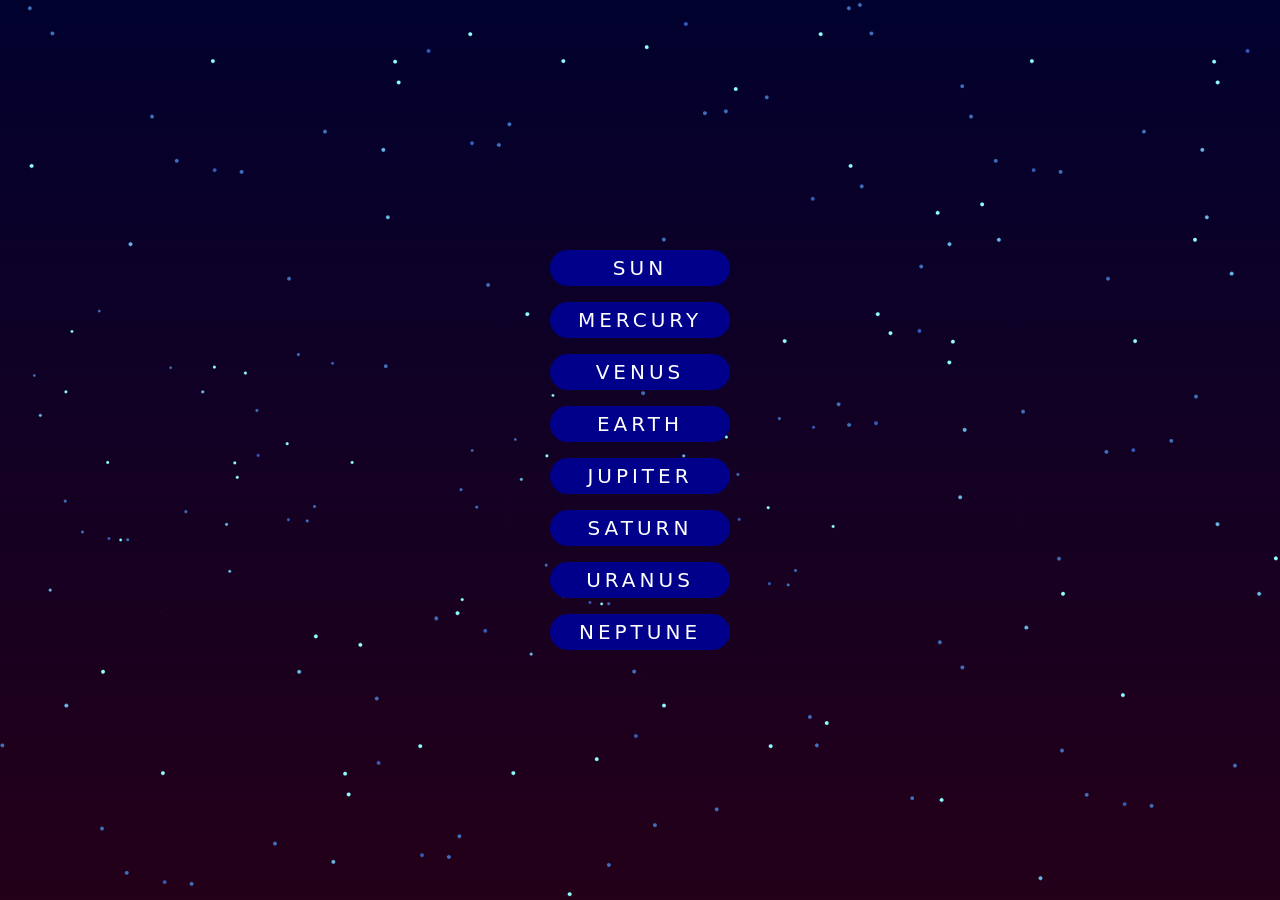
<file: creative hover menu effect using html & css/index.html>
<!DOCTYPE html>
<html lang="en">
  <head>
    <meta charset="UTF-8" />
    <meta name="viewport" content="width=device-width, initial-scale=1.0" />
    <link rel="stylesheet" href="style.css" />
    <title>Document</title>
  </head>
  <body>
    <section>
      <ul>
        <li data-text="Sun">
          <a href="#">Sun</a>
        </li>
        <li data-text="Mercury">
          <a href="#">Mercury</a>
        </li>
        <li data-text="Venus">
          <a href="#">Venus</a>
        </li>
        <li data-text="Earth">
          <a href="#">Earth</a>
        </li>
        <li data-text="Jupiter">
          <a href="#">Jupiter</a>
        </li>
        <li data-text="Saturn">
          <a href="#">Saturn</a>
        </li>
        <li data-text="Uranus">
          <a href="#">Uranus</a>
        </li>
        <li data-text="neptune">
          <a href="#">neptune</a>
        </li>
      </ul>
    </section>
  </body>
</html>
</file>
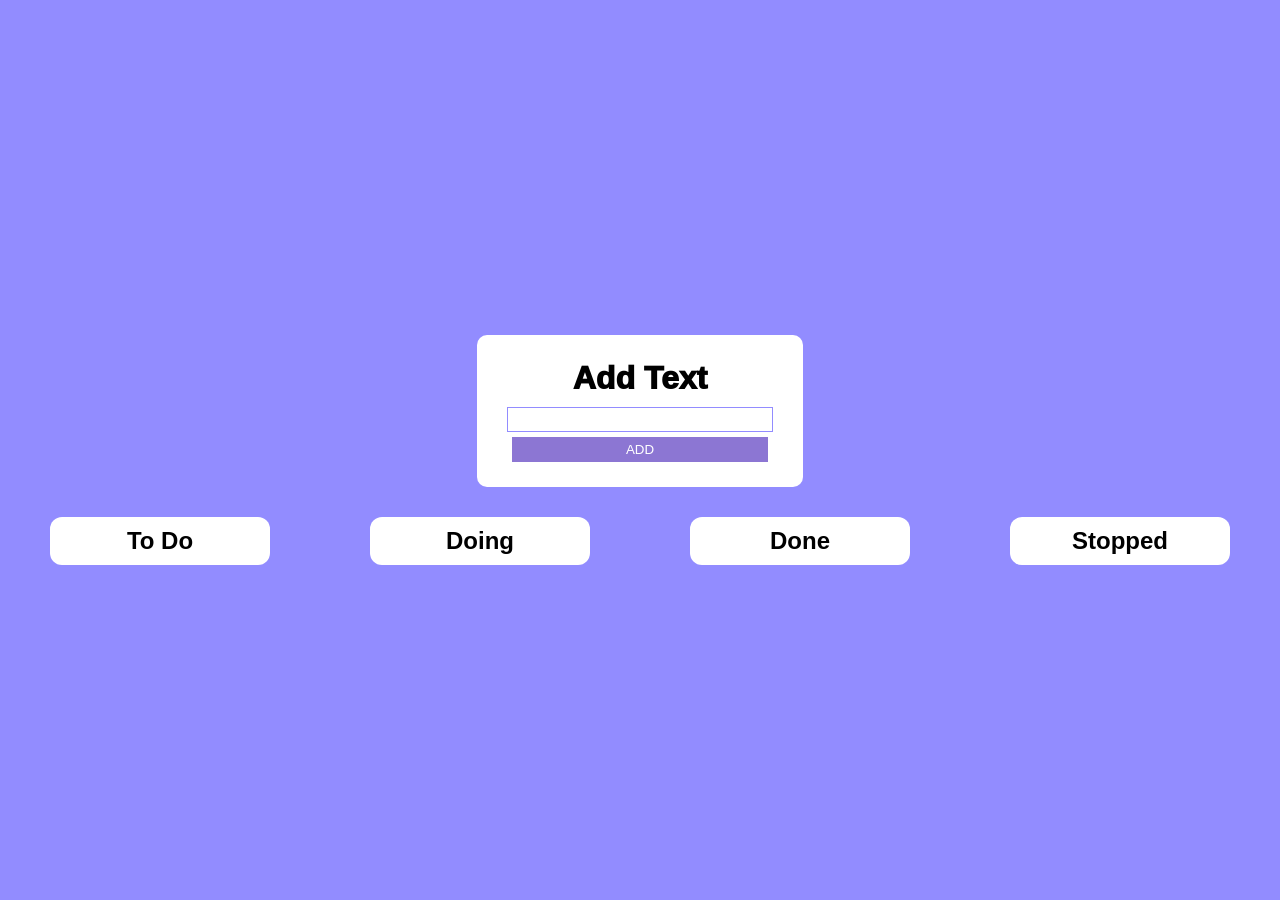
<file: Drag & Drop using pure javascript/index.html>
<!DOCTYPE html>
<html lang="en">
  <head>
    <meta charset="UTF-8" />
    <link rel="stylesheet" href="style.css" />
    <meta name="viewport" content="width=device-width, initial-scale=1.0" />
    <title>Document</title>
  </head>
  <body>
    <div class="inputs">
      <h2>Add Text</h2>
      <div class="data">
        <input type="text" id="inputTask" />
        <button id="btn">ADD</button>
      </div>
    </div>
    <div class="box-conteiner">
      <div class="box">
        <h2>To Do</h2>
      </div>
      <div class="box"><h2>Doing</h2></div>
      <div class="box"><h2>Done</h2></div>
      <div class="box"><h2>Stopped</h2></div>
    </div>
    <script src="main.js"></script>
  </body>
</html>
</file>
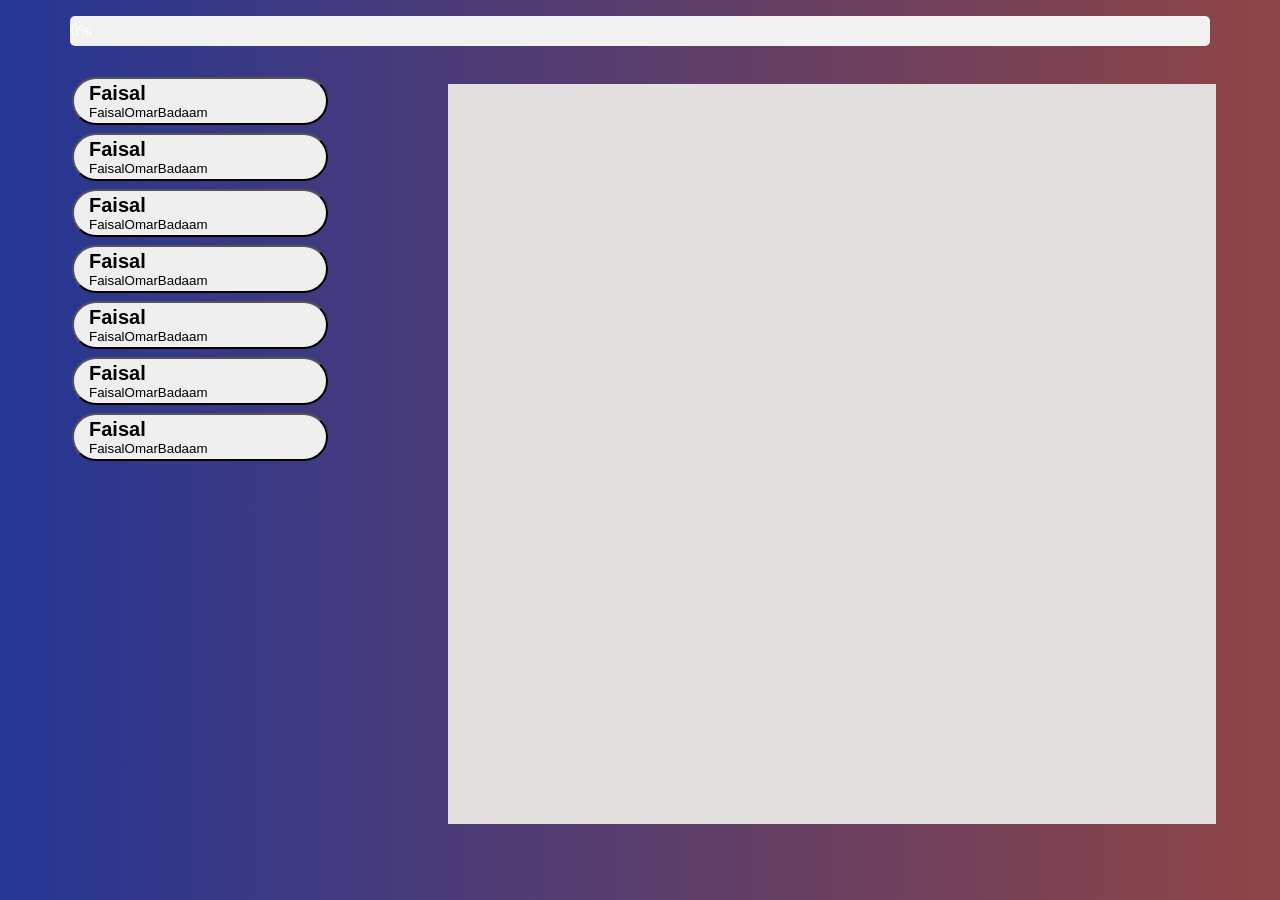
<file: JsonPlaceHolderApi/index.html>
<!DOCTYPE html>
<html lang="en">
  <head>
    <meta charset="UTF-8" />
    <meta name="viewport" content="width=device-width, initial-scale=1.0" />
    <link rel="stylesheet" href="style.css" />
    <title>Document</title>
  </head>
  <body>
    <div class="progress-container">
      <div id="progressBar" class="progress-bar">0%</div>
    </div>
    <div class="content">
      <div class="users">
        <ul id="usersList">
          <li>
            <button onclick="getPostsByUserId(1)">
              <h2>faisal</h2>
              <p>faisalOmarBadaam</p>
            </button>
          </li>
          <li>
            <button onclick="getPostsByUserId(2)">
              <h2>faisal</h2>
              <p>faisalOmarBadaam</p>
            </button>
          </li>
          <li>
            <button onclick="getPostsByUserId(3)">
              <h2>faisal</h2>
              <p>faisalOmarBadaam</p>
            </button>
          </li>
          <li>
            <button onclick="getPostsByUserId(4)">
              <h2>faisal</h2>
              <p>faisalOmarBadaam</p>
            </button>
          </li>
          <li>
            <button onclick="getPostsByUserId(5)">
              <h2>faisal</h2>
              <p>faisalOmarBadaam</p>
            </button>
          </li>
          <li>
            <button onclick="getPostsByUserId(6)">
              <h2>faisal</h2>
              <p>faisalOmarBadaam</p>
            </button>
          </li>
          <li>
            <button onclick="getPostsByUserId(7)">
              <h2>faisal</h2>
              <p>faisalOmarBadaam</p>
            </button>
          </li>
        </ul>
      </div>
      <div id="postsId" class="posts"></div>
    </div>
    <script src="script.js"></script>
  </body>
</html>
</file>
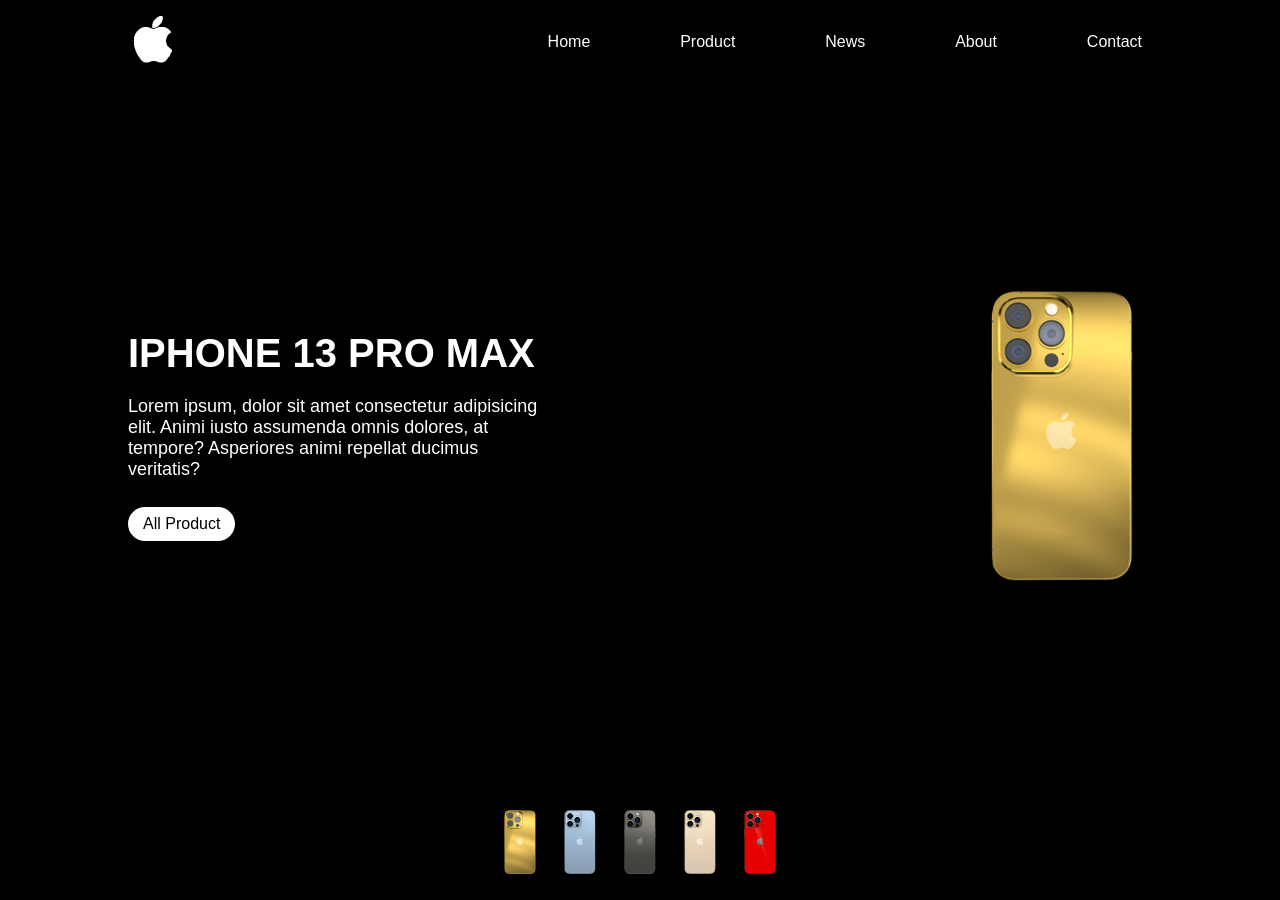
<file: Make a creative landing page using html  css  js/index.html>
<!DOCTYPE html>
<html lang="en">
  <head>
    <meta charset="UTF-8" />
    <link rel="stylesheet" href="style.css" />
    <meta name="viewport" content="width=device-width, initial-scale=1.0" />
    <title>Document</title>
  </head>
  <body>
    <div class="container">
      <header>
        <a href="#"><img src="images/logo.png" class="logo" alt="" /></a>
        <ul>
          <li><a href="#">Home</a></li>
          <li><a href="#">Product</a></li>
          <li><a href="#">News</a></li>
          <li><a href="#">About</a></li>
          <li><a href="#">Contact</a></li>
        </ul>
      </header>

      <div class="content">
        <div class="text">
          <h2>iphone 13 pro max</h2>
          <p>
            Lorem ipsum, dolor sit amet consectetur adipisicing elit. Animi
            iusto assumenda omnis dolores, at tempore? Asperiores animi repellat
            ducimus veritatis?
          </p>
          <a href="#">All Product</a>
        </div>

        <div class="image">
          <img id="defalutImg" src="images/0.png" alt="" />
        </div>
      </div>
      <div class="icons">
        <img id="img1" src="images/0.png" alt="" />
        <img id="img2" src="images/1.png" alt="" />
        <img id="img3" src="images/2.png" alt="" />
        <img id="img4" src="images/3.png" alt="" />
        <img id="img5" src="images/4.png" alt="" />
      </div>
    </div>
    <script src="script.js"></script>
  </body>
</html>
</file>
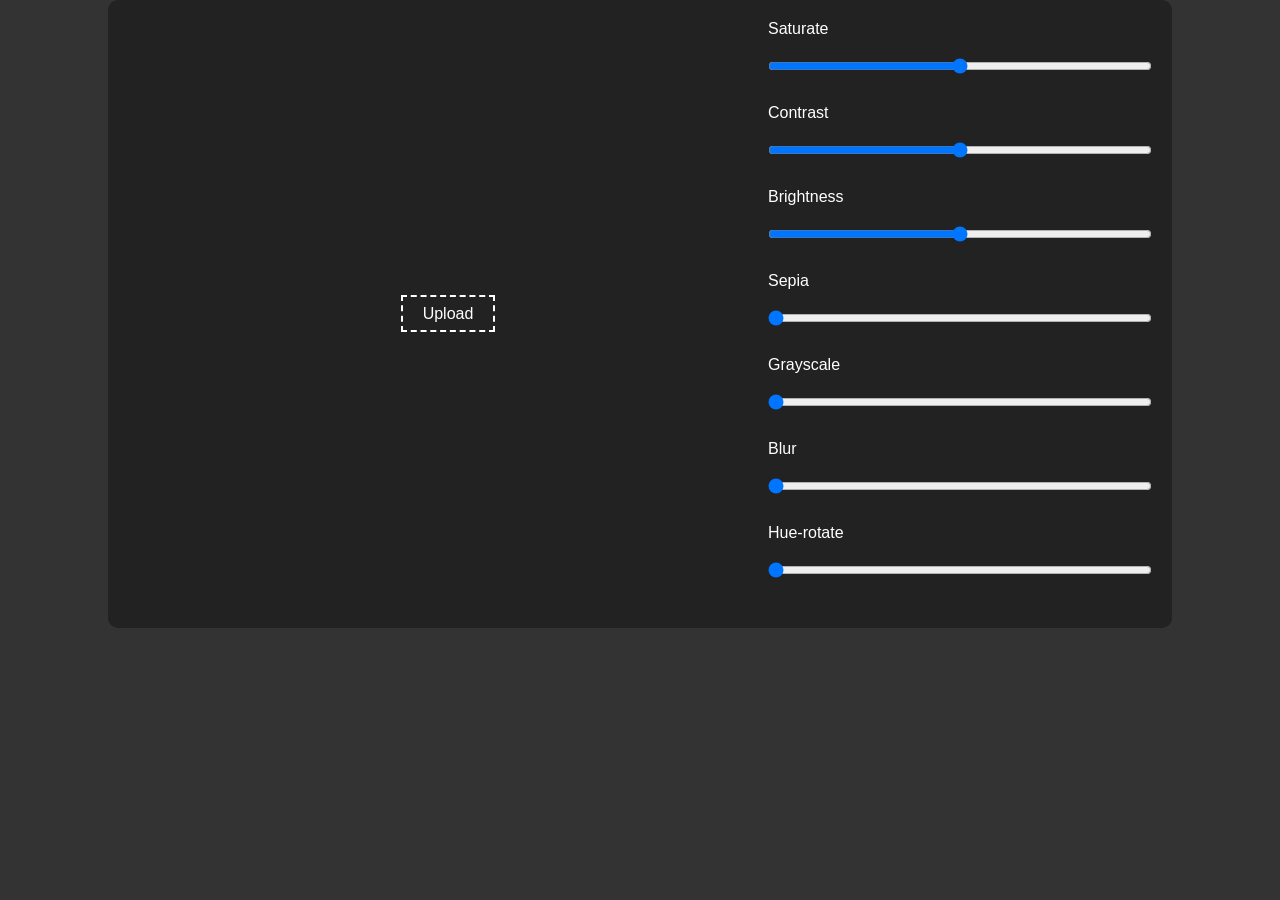
<file: make a image editor using javascript/index.html>
<!DOCTYPE html>
<html lang="en">
  <head>
    <meta charset="UTF-8" />
    <meta name="viewport" content="width=device-width, initial-scale=1.0" />
    <link rel="stylesheet" href="style.css" />
    <title>Document</title>
  </head>
  <body>
    <div class="container">
      <div class="img">
        <div class="img-box">
          <img id="img" />
          <canvas id="canvas"></canvas>
        </div>
        <div class="upload">
          <label for="upload">Upload</label>
          <input type="file" id="upload" />
        </div>
      </div>
      <div class="filters">
        <ul>
          <li>
            <label for="saturate">Saturate</label>
            <input type="range" id="saturate" min="0" max="200" value="100" />
          </li>
          <li>
            <label for="contrast">Contrast</label>
            <input type="range" id="contrast" min="0" max="200" value="100" />
          </li>
          <li>
            <label for="brightness">Brightness</label>
            <input type="range" id="brightness" min="0" max="200" value="100" />
          </li>
          <li>
            <label for="sepia">Sepia</label>
            <input type="range" id="sepia" min="0" max="200" value="0" />
          </li>
          <li>
            <label for="grayscale">Grayscale</label>
            <input
              type="range"
              id="grayscale"
              step="0.1"
              min="0"
              max="1"
              value="0"
            />
          </li>
          <li>
            <label for="blur">Blur</label>
            <input
              type="range"
              step="0.1"
              id="blur"
              min="0"
              max="10"
              value="0"
            />
          </li>
          <li>
            <label for="hue-rotate">Hue-rotate</label>
            <input type="range" id="hue-rotate" min="0" max="350" value="0" />
          </li>
          <li>
            <a download="Downloaded-img" id="download">Download</a>
            <span onclick="resetAll()">Reset</span>
          </li>
        </ul>
      </div>
    </div>

    <script src="script.js"></script>
  </body>
</html>
</file>
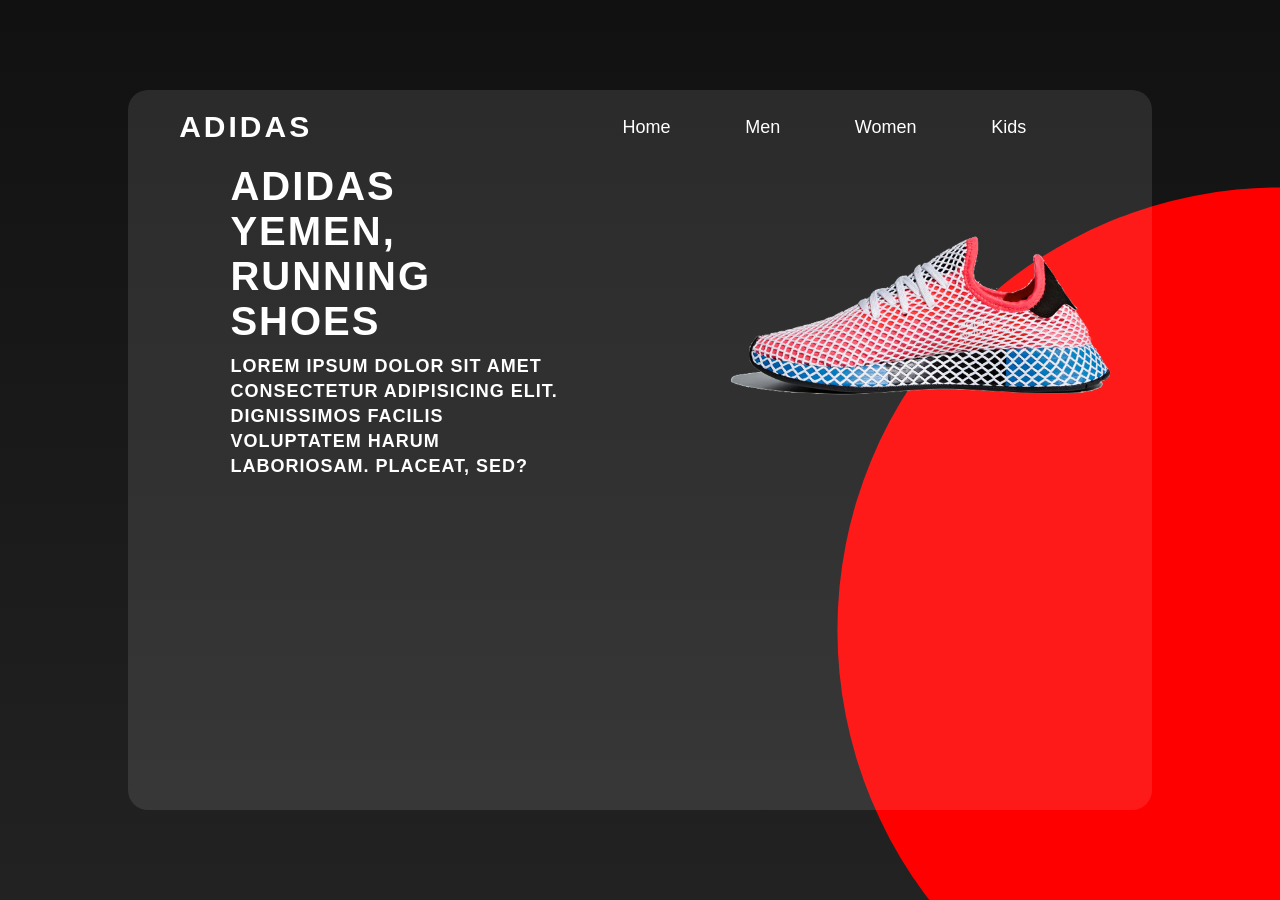
<file: Make a Responsive Glass Website Using HTML and CSS Only/index.html>
<!DOCTYPE html>
<html lang="en">
  <head>
    <meta charset="UTF-8" />
    <meta name="viewport" content="width=device-width, initial-scale=1.0" />
    <link rel="stylesheet" href="style.css" />
    <title>ADIDAS</title>
  </head>
  <body>
    <div class="container">
      <nav>
        <header>
          <a href="#">ADIDAS</a>
          <ul>
            <li><a href="#">Home</a></li>
            <li><a href="#">Men</a></li>
            <li><a href="#">Women</a></li>
            <li><a href="#">Kids</a></li>
          </ul>
        </header>
      </nav>
      <main>
        <div class="content">
          <div class="text">
            <h2>Adidas Yemen, <br />Running Shoes</h2>
            <p>
              Lorem ipsum dolor sit amet consectetur adipisicing elit.
              Dignissimos facilis voluptatem harum laboriosam. Placeat, sed?
            </p>
          </div>
          <div class="image">
            <img src="shoes.png" alt="" />
          </div>
        </div>
      </main>
    </div>
  </body>
</html>
</file>
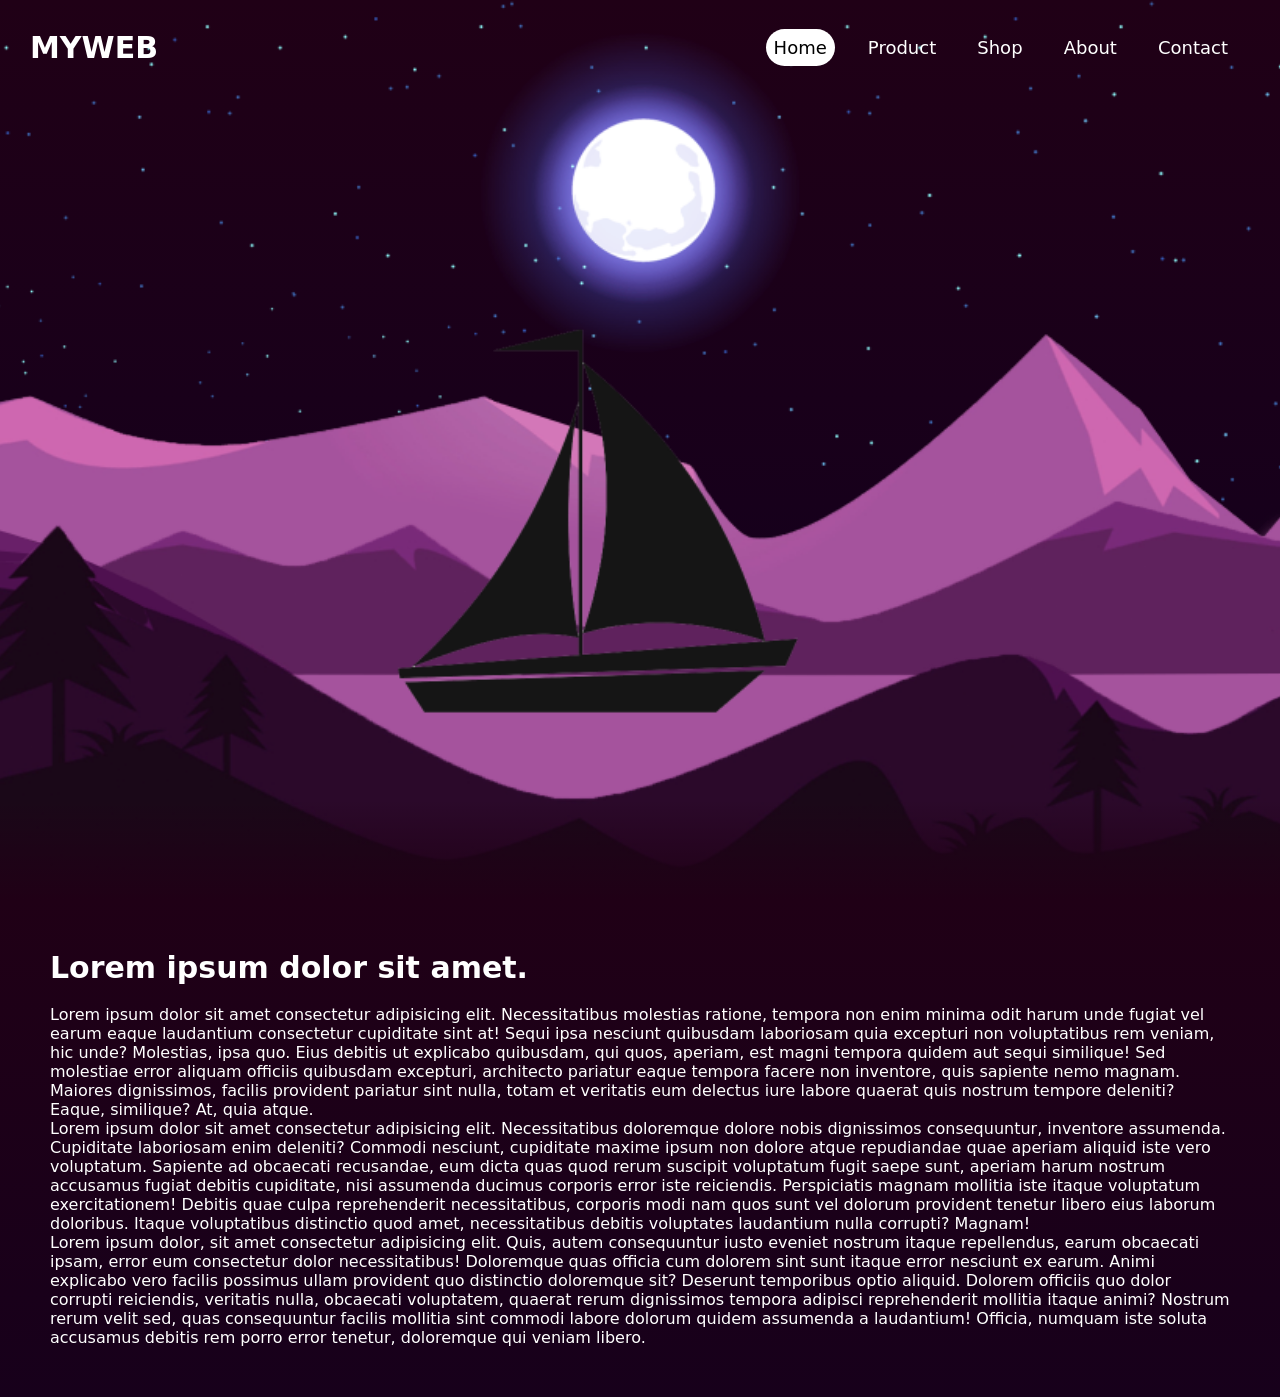
<file: Make a Scrolling Website using Html & CSS & Javascript/index.html>
<!DOCTYPE html>
<html lang="en">
  <head>
    <meta charset="UTF-8" />
    <meta name="viewport" content="width=device-width, initial-scale=1.0" />
    <link rel="stylesheet" href="style.css" />
    <title>Document</title>
  </head>
  <body>
    <nav>
      <header>
        <a href="#" class="logo">MyWeb</a>
        <ul>
          <li><a href="#" class="activeOne">Home</a></li>
          <li><a href="#">Product</a></li>
          <li><a href="#">Shop</a></li>
          <li><a href="#">About</a></li>
          <li><a href="#">Contact</a></li>
        </ul>
      </header>
    </nav>
    <section class="main">
      <img src="images/stars1.png" id="stars" />
      <img src="images/moon2.png" id="moon" />
      <img src="images/mountains3.png" id="mountains3" />
      <img src="images/mountains4.png" id="mountains4" />
      <img src="images/river5.png" id="river" />
      <img src="images/boat6.png" id="boat" />
      <img src="images/mountains7.png" id="mountains7" />
    </section>
    <div class="content">
      <h2>Lorem ipsum dolor sit amet.</h2>
      <p>
        Lorem ipsum dolor sit amet consectetur adipisicing elit. Necessitatibus
        molestias ratione, tempora non enim minima odit harum unde fugiat vel
        earum eaque laudantium consectetur cupiditate sint at! Sequi ipsa
        nesciunt quibusdam laboriosam quia excepturi non voluptatibus rem
        veniam, hic unde? Molestias, ipsa quo. Eius debitis ut explicabo
        quibusdam, qui quos, aperiam, est magni tempora quidem aut sequi
        similique! Sed molestiae error aliquam officiis quibusdam excepturi,
        architecto pariatur eaque tempora facere non inventore, quis sapiente
        nemo magnam. Maiores dignissimos, facilis provident pariatur sint nulla,
        totam et veritatis eum delectus iure labore quaerat quis nostrum tempore
        deleniti? Eaque, similique? At, quia atque. <br />
        Lorem ipsum dolor sit amet consectetur adipisicing elit. Necessitatibus
        doloremque dolore nobis dignissimos consequuntur, inventore assumenda.
        Cupiditate laboriosam enim deleniti? Commodi nesciunt, cupiditate maxime
        ipsum non dolore atque repudiandae quae aperiam aliquid iste vero
        voluptatum. Sapiente ad obcaecati recusandae, eum dicta quas quod rerum
        suscipit voluptatum fugit saepe sunt, aperiam harum nostrum accusamus
        fugiat debitis cupiditate, nisi assumenda ducimus corporis error iste
        reiciendis. Perspiciatis magnam mollitia iste itaque voluptatum
        exercitationem! Debitis quae culpa reprehenderit necessitatibus,
        corporis modi nam quos sunt vel dolorum provident tenetur libero eius
        laborum doloribus. Itaque voluptatibus distinctio quod amet,
        necessitatibus debitis voluptates laudantium nulla corrupti? Magnam!
        <br />
        Lorem ipsum dolor, sit amet consectetur adipisicing elit. Quis, autem
        consequuntur iusto eveniet nostrum itaque repellendus, earum obcaecati
        ipsam, error eum consectetur dolor necessitatibus! Doloremque quas
        officia cum dolorem sint sunt itaque error nesciunt ex earum. Animi
        explicabo vero facilis possimus ullam provident quo distinctio
        doloremque sit? Deserunt temporibus optio aliquid. Dolorem officiis quo
        dolor corrupti reiciendis, veritatis nulla, obcaecati voluptatem,
        quaerat rerum dignissimos tempora adipisci reprehenderit mollitia itaque
        animi? Nostrum rerum velit sed, quas consequuntur facilis mollitia sint
        commodi labore dolorum quidem assumenda a laudantium! Officia, numquam
        iste soluta accusamus debitis rem porro error tenetur, doloremque qui
        veniam libero.
      </p>
    </div>
    <script src="script.js"></script>
  </body>
</html>
</file>
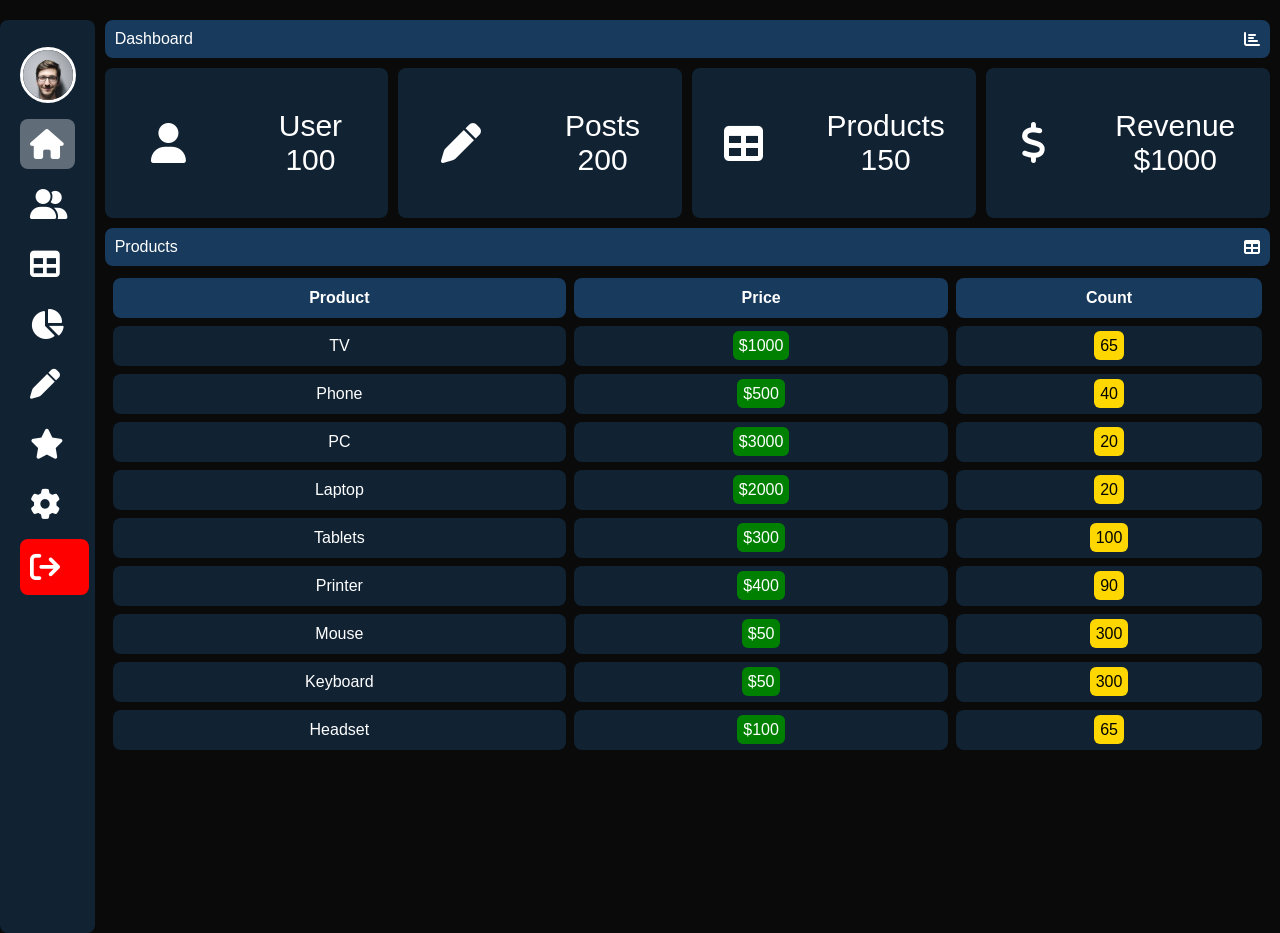
<file: responsive dashboard using html and css only/index.html>
<!DOCTYPE html>
<html lang="en">
  <head>
    <meta charset="UTF-8" />
    <meta name="viewport" content="width=device-width, initial-scale=1.0" />
    <link
      rel="stylesheet"
      href="https://cdnjs.cloudflare.com/ajax/libs/font-awesome/6.4.0/css/all.min.css"
    />
    <link rel="stylesheet" href="style.css" />
    <title>DashBoard</title>
  </head>
  <body>
    <div class="menu">
      <ul>
        <li class="profile">
          <div class="img-box">
            <img src="user-200x300.webp" alt="" />
          </div>
          <h2>Faisal Omar Badaam</h2>
        </li>
        <li>
          <a class="active-one" href="#">
            <i class="fas fa-home"> </i>
            <p>DashBoard</p>
          </a>
        </li>
        <li>
          <a href="#">
            <i class="fas fa-user-group"> </i>
            <p>Clients</p>
          </a>
        </li>
        <li>
          <a href="#">
            <i class="fas fa-table"> </i>
            <p>Products</p>
          </a>
        </li>
        <li>
          <a href="#">
            <i class="fas fa-chart-pie"> </i>
            <p>Charts</p>
          </a>
        </li>
        <li>
          <a href="#">
            <i class="fas fa-pen"> </i>
            <p>Posts</p>
          </a>
        </li>
        <li>
          <a href="#">
            <i class="fas fa-star"> </i>
            <p>Favorite</p>
          </a>
        </li>
        <li>
          <a href="#">
            <i class="fas fa-cog"> </i>
            <p>Settings</p>
          </a>
        </li>
        <li>
          <a href="#" class="sign-out">
            <i class="fas fa-sign-out"></i>
            <p>Sign out</p>
          </a>
        </li>
      </ul>
    </div>
    <div class="content">
      <div class="title-info">
        <p>Dashboard</p>
        <i class="fas fa-chart-bar"></i>
      </div>
      <div class="data-info">
        <div class="box">
          <i class="fas fa-user"></i>
          <div class="data">
            <p>User</p>
            <span>100</span>
          </div>
        </div>
        <div class="box">
          <i class="fas fa-pen"></i>
          <div class="data">
            <p>Posts</p>
            <span>200</span>
          </div>
        </div>
        <div class="box">
          <i class="fas fa-table"></i>
          <div class="data">
            <p>Products</p>
            <span>150</span>
          </div>
        </div>
        <div class="box">
          <i class="fas fa-dollar"></i>
          <div class="data">
            <p>Revenue</p>
            <span>$1000</span>
          </div>
        </div>
      </div>
      <div class="title-info">
        <p>Products</p>
        <i class="fas fa-table"></i>
      </div>
      <table>
        <thead>
          <tr>
            <th>Product</th>
            <th>Price</th>
            <th>Count</th>
          </tr>
        </thead>
        <tbody>
          <tr>
            <td>TV</td>
            <td><span class="price">$1000</span></td>
            <td><span class="count">65</span></td>
          </tr>
          <tr>
            <td>Phone</td>
            <td><span class="price">$500</span></td>
            <td><span class="count">40</span></td>
          </tr>
          <tr>
            <td>PC</td>
            <td><span class="price">$3000</span></td>
            <td><span class="count">20</span></td>
          </tr>
          <tr>
            <td>Laptop</td>
            <td><span class="price">$2000</span></td>
            <td><span class="count">20</span></td>
          </tr>
          <tr>
            <td>Tablets</td>
            <td><span class="price">$300</span></td>
            <td><span class="count">100</span></td>
          </tr>
          <tr>
            <td>Printer</td>
            <td><span class="price">$400</span></td>
            <td><span class="count">90</span></td>
          </tr>
          <tr>
            <td>Mouse</td>
            <td><span class="price">$50</span></td>
            <td><span class="count">300</span></td>
          </tr>
          <tr>
            <td>Keyboard</td>
            <td><span class="price">$50</span></td>
            <td><span class="count">300</span></td>
          </tr>
          <tr>
            <td>Headset</td>
            <td><span class="price">$100</span></td>
            <td><span class="count">65</span></td>
          </tr>
        </tbody>
      </table>
    </div>
  </body>
</html>
</file>
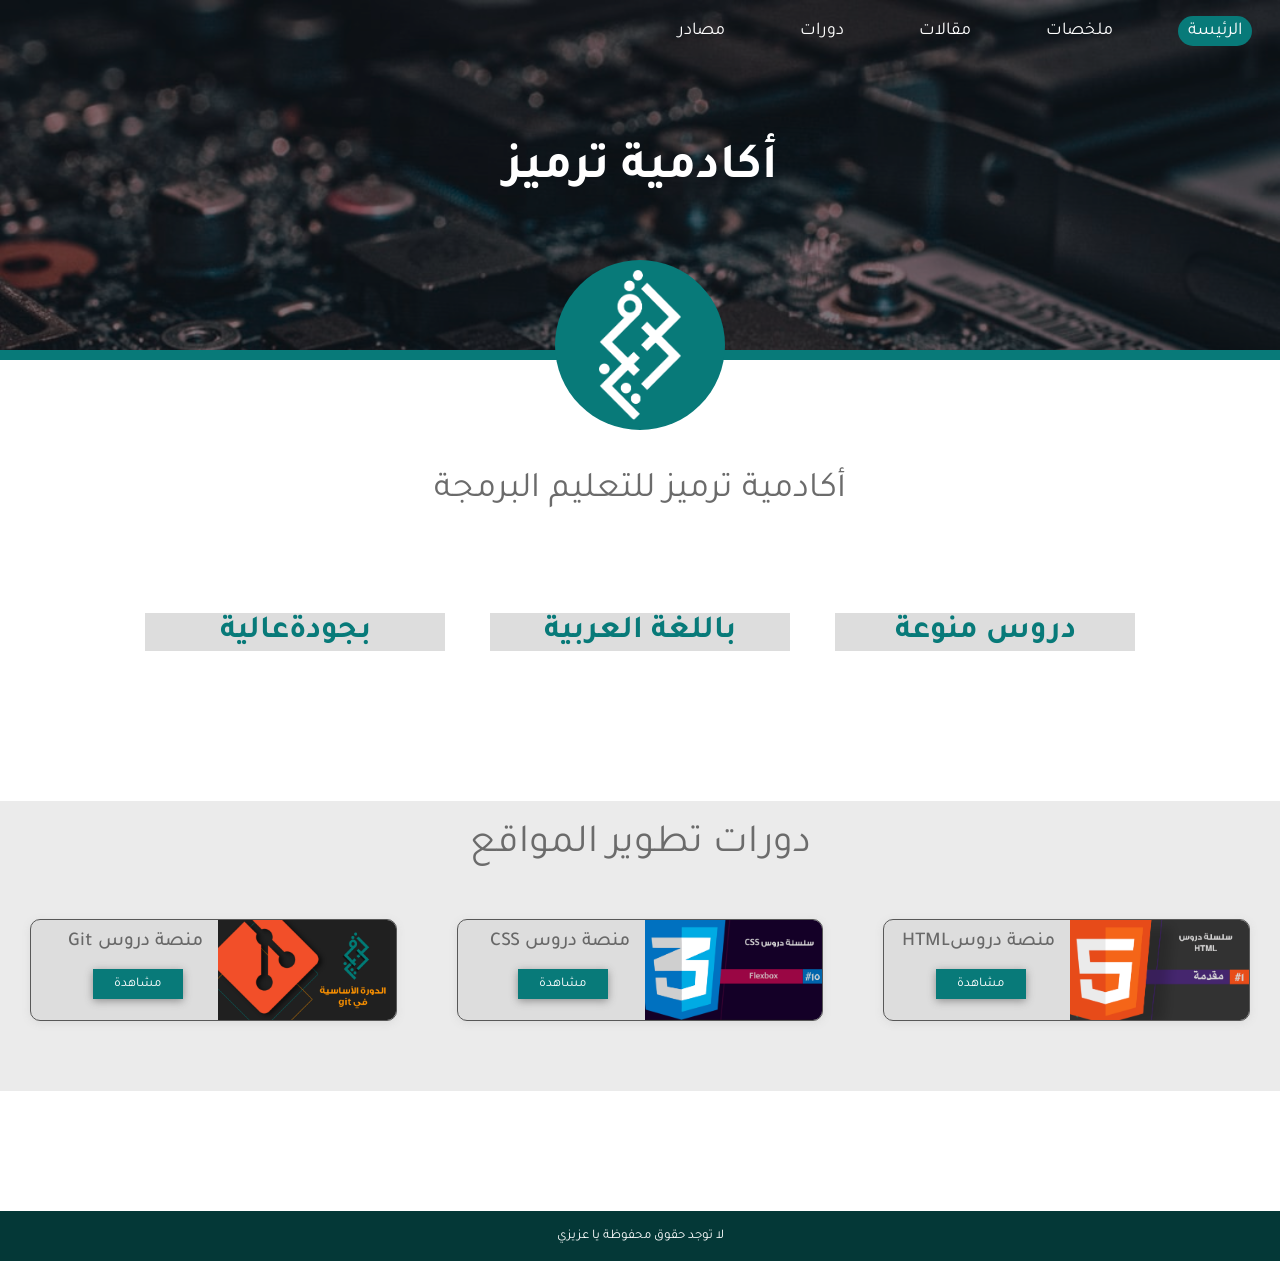
<file: TarmezTestProjectForCssCourse/index.html>
<!DOCTYPE html>
<html lang="ar">
  <head>
    <meta charset="UTF-8" />
    <meta name="viewport" content="width=device-width, initial-scale=1.0" />
    <link rel="stylesheet" href="style.css" />
    <title>Test Project</title>
    <link rel="preconnect" href="https://fonts.googleapis.com" />
    <link rel="preconnect" href="https://fonts.gstatic.com" crossorigin />
    <link
      href="https://fonts.googleapis.com/css2?family=Tajawal:wght@200;300;400;500;700;800;900&display=swap"
      rel="stylesheet"
    />
  </head>
  <body>
    <div class="main-header">
      <div class="header">
        <img class="headerImage" src="images/header.jpeg" alt="" />
        <div class="cover"></div>
        <div class="menu">
          <ul>
            <li><a href="#" class="Active-one">الرئيسة</a></li>
            <li><a href="#">ملخصات</a></li>
            <li><a href="#">مقالات</a></li>
            <li><a href="#">دورات</a></li>
            <li><a href="#">مصادر</a></li>
          </ul>
        </div>
      </div>
      <div class="header-content">
        <h1>أكادمية ترميز</h1>
        <img src="images/white-logo.png" alt="" />
      </div>
    </div>

    <div class="main-body">
      <div class="main-header-body">
        <h1>أكادمية ترميز للتعليم البرمجة</h1>
      </div>
      <div class="features">
        <div class="feature">
          <h1>دروس منوعة</h1>
        </div>
        <div class="feature">
          <h1>باللغة العربية</h1>
        </div>
        <div class="feature">
          <h1>بجودةعالية</h1>
        </div>
      </div>
      <div class="courses-section">
        <h1>دورات تطوير المواقع</h1>
        <div class="courses">
          <div class="course">
            <img src="images/html-course.png" alt="" />
            <div>
              <h2>منصة دروسHTML</h2>
              <button>مشاهدة</button>
            </div>
          </div>
          <div class="course">
            <img src="images/css-course.png" alt="" />
            <div>
              <h2>منصة دروس CSS</h2>
              <button>مشاهدة</button>
            </div>
          </div>
          <div class="course">
            <img src="images/git-course.png" alt="" />
            <div>
              <h2>منصة دروس Git</h2>
              <button>مشاهدة</button>
            </div>
          </div>
        </div>
      </div>
    </div>
    <footer>
      <h5>لا توجد حقوق محفوظة يا عزيزي</h5>
    </footer>
  </body>
</html>
</file>
<file: creative hover menu effect using html & css/style.css>
* {
  margin: 0;
  padding: 0;
  font-family: system-ui;
}
body {
  background: linear-gradient(#01012e, #240019);
  height: 100vh;
}
section {
  background: url("stars1.png");
  height: 100vh;
  display: flex;
  justify-content: center;
  align-items: center;
}
ul {
  text-align: center;
}

ul li {
  list-style: none;
  margin: 14px 0;
}
ul li a {
  color: white;
  text-decoration: none;
  font-size: 20px;
  font-weight: 500;
  letter-spacing: 4px;
  text-transform: uppercase;
  background: darkblue;
  padding: 6px 15px;
  border-radius: 20px;
  display: inline-block;
  width: 150px;
  transition: 0.5s;
  margin: 1px;
  position: relative;
  z-index: 10;
}
ul:hover li a {
  opacity: 0;
}
ul li a:hover {
  transform: scale(1.5);
  background: darkmagenta;
  opacity: 1;
}
ul li::after {
  content: attr(data-text);
  color: white;
  position: absolute;
  left: 50%;
  top: 50%;
  transform: translate(-50%, -50%);
  font-size: 80px;
  font-weight: 900;
  text-transform: uppercase;
  letter-spacing: 50px;
  opacity: 0;
  pointer-events: none;
  transition: 0.5s;
}
ul li:hover::after {
  opacity: 0.5;
  letter-spacing: 5px;
}
ul li::before {
  content: "";
  width: 80px;
  height: 80px;
  background: white;
  position: absolute;
  left: 50%;
  top: 50%;
  transform: translate(-50%, 70%);
  border-radius: 50%;
  box-shadow: 0 0 80px orangered;
  opacity: 0;
  transition: 0.5s;
}
ul li:hover::before {
  opacity: 0.5;
  width: 80px;
}
</file>
<file: Drag & Drop using pure javascript/style.css>
* {
  padding: 0px;
  margin: 0px;
  font-family: sans-serif;
}
body {
  background: #928cff;
  display: flex;
  flex-direction: column;
  justify-content: center;
  gap: 30px;
  align-items: center;
  height: 100vh;
}
.inputs {
  padding: 25px 35px;
  width: 20%;
  background-color: white;
  text-align: center;
  border-radius: 10px;
}
.inputs h2 {
  margin-bottom: 10px;
  font-weight: 1000;
  font-size: 32px;
}
.inputs .data {
  display: flex;
  flex-direction: column;
  justify-content: center;
  align-items: center;
  width: 100%;
  gap: 5px;
}
.inputs .data input {
  width: 100%;
  padding: 4px 4px;
  outline: none;
  border: 1px solid #928cff;
}
.inputs .data button {
  width: 100%;
  padding: 5px 0px;
  background: #8c76d3;
  color: white;
  border: none;
  cursor: pointer;
}
.box-conteiner {
  display: flex;
  width: 100%;
  justify-content: space-around;
  align-items: flex-start;
}
.box {
  background-color: white;
  padding: 10px;
  border-radius: 12px;
  width: 200px;
  text-align: center;
}
.box .item {
  background-color: #928cff;
  padding: 10px;
  margin: 4px;
  cursor: move;
  color: white;
  border-radius: 5px;
  transition: background-color 0.3s;
}

.box .item.dragging {
  opacity: 0.5;
}

.box.drag-over {
  background-color: #f0f0f0;
  transition: background-color 0.3s;
}
</file>
<file: JsonPlaceHolderApi/style.css>
* {
  margin: 0px;
  padding: 0px;
}
body {
  background: linear-gradient(to right, rgb(37, 54, 148), rgb(143, 69, 69));
  height: 100vh;
  display: flex;
  justify-content: space-around;
  align-items: center;
  flex-direction: column;
}
.content {
  margin-bottom: 15px;
  display: flex;
  width: 100%;
  justify-content: space-around;
}
li {
  list-style: none;
}
.users {
  width: 20%;
  height: 90vh;
}
.users ul {
  width: 100%;
  height: 100%;
  text-align: center;
}
.users ul li {
  margin: 8px;
  width: 100%;
}
.users ul li button {
  width: 100%;
  text-align: start;
  border-radius: 25px;
  padding: 3px 15px;
  text-transform: capitalize;
  display: inline-block;
  transition: 0.3s;
  cursor: pointer;
}
.users ul li button:hover,
.selected {
  border: 3px rgb(255, 166, 0) solid;
}

.posts {
  background-color: rgb(227, 223, 223);
  width: 60%;
  height: 80vh;
  overflow: auto;
  overflow-x: hidden;
  padding: 10px 0px;
  margin-top: 15px;
}
.post {
  margin: 10px auto;
  background-color: white;
  width: 90%;
  border-radius: 5px;
  padding: 10px;
  height: fit-content;
  box-shadow: 0 4px 8px 0 rgba(0, 0, 0, 0.2);
  transition: 0.3s;
}
.post:hover {
  box-shadow: 0 8px 16px 0 rgba(0, 0, 0, 0.2);
}
.post hr {
  margin: 5px 0px;
}
.progress-container {
  width: 89%;
  background-color: #f1f1f1;
  border-radius: 5px;
  margin: 10px auto;
}
.progress-bar {
  width: 0%;
  height: 30px;
  background-color: #4caf50;
  border-radius: 5px;
  text-align: center;
  line-height: 30px;
  color: white;
  transition: width 0.3s ease;
}
</file>
<file: Make a creative landing page using html  css  js/style.css>
* {
  padding: 0;
  margin: 0;
  font-family: sans-serif;
}
.container {
  background-color: black;
  height: 100vh;
  width: 100%;
  display: flex;
  flex-direction: column;
}
header {
  display: flex;
  justify-content: space-between;
  align-items: center;
  width: 80%;
  margin: auto;
  padding: 15px;
}
.logo {
  width: 50px;
}
ul {
  display: flex;
  align-items: center;
  text-align: center;
  justify-content: space-between;
  width: 60%;
}
li {
  list-style: none;
}
li a {
  text-decoration: none;
  color: #fff;
  margin: 0 10px;
}
.content {
  display: flex;
  color: #fff;
  justify-content: space-between;
  align-items: center;
  width: 80%;
  margin: auto;
  flex: 1;
}

.content .text {
  width: 40%;
}
.content .text h2 {
  font-size: 40px;
  text-transform: uppercase;
}
.content .text p {
  font-size: 18px;
  margin: 20px 0px;
}
.content .text a {
  display: inline-block;
  text-decoration: none;
  background-color: #fff;
  color: black;
  padding: 8px 15px;
  border-radius: 20px;
  margin: 7px 0px;
}
.content .image {
  width: 30%;
  text-align: end;
}
.content .image img {
  width: 180px;
}
.icons {
  display: flex;
  justify-content: center;
  margin-bottom: 10px;
}

.icons img {
  width: 40px;
  padding: 10px;
  transition: 0.5s;
  cursor: pointer;
}
.icons img:hover {
  transform: scale(1.2);
}
</file>
<file: make a image editor using javascript/style.css>
* {
  margin: 0px;
  padding: 0px;
  font-family: sans-serif;
}
body {
  background: #333;
  display: flex;
  justify-content: center;
}
.container {
  background: #222;
  width: 80vw;
  padding: 20px;
  border-radius: 10px;
  display: grid;
  grid-template-columns: 5fr 3fr;
}
.img {
  display: flex;
  flex-direction: column;
  gap: 50px;
  justify-content: center;
  align-items: center;
}
.img img,
canvas {
  max-width: 45vw;
  max-height: 60vh;
}
.upload input {
  display: none;
}
.upload label {
  color: #fff;
  padding: 8px 20px;
  border: 2px #fff dashed;
  cursor: pointer;
}
.filters ul {
  display: flex;
  flex-direction: column;
  gap: 30px;
}
.filters ul li {
  display: flex;
  flex-direction: column;
  gap: 20px;
}
.filters ul li label {
  color: #fff;
}

.filters ul li:last-child {
  flex-direction: row;
  justify-content: space-around;
}

.filters ul li a,
span {
  color: #fff;
  padding: 10px 20px;
  background: #060;
  cursor: pointer;
}
@media screen and (max-width: 650px) {
  .container {
    grid-template-columns: 1fr;
    gap: 50px;
  }
}
</file>
<file: Make a Responsive Glass Website Using HTML and CSS Only/style.css>
* {
  color: white;
  padding: 0;
  margin: 0;
  font-family: sans-serif;
}
a {
  text-decoration: none;
}
li {
  list-style: none;
}
body {
  background-image: linear-gradient(#111, #222);
  width: 100%;
  height: 100vh;
  display: flex;
  justify-content: center;
  align-items: center;
}
body::after {
  content: "";
  width: 100%;
  height: 100%;
  background-color: red;
  position: absolute;
  z-index: -1;
  clip-path: circle(40% at right 70%);
}
.container {
  background-color: rgba(255, 255, 255, 0.1);
  height: 80%;
  width: 80%;
  border-radius: 20px;
  overflow: hidden;
}

.container header {
  display: flex;
  justify-content: space-between;
  align-items: center;
  padding: 20px 0;
  width: 90%;
  margin: auto;
}
header > a {
  font-weight: 700;
  font-size: 30px;
  text-transform: uppercase;
  letter-spacing: 3px;
}
header ul {
  width: 60%;
  display: flex;
  justify-content: space-evenly;
  align-items: center;
}
header ul a {
  font-size: 18px;
  font-weight: 500;
  transition: 0.3s;
}
header ul a:hover {
  color: #e80202;
}
.content {
  display: flex;
  justify-content: space-between;
  width: 80%;
  height: 100%;
  align-items: center;
  margin: auto;
}
.content .text {
  width: 40%;
}
.content .text h2 {
  font-size: 40px;
  text-transform: uppercase;
  font-weight: 700;
  letter-spacing: 2px;
}
.content .text p {
  font-size: 18px;
  text-transform: uppercase;
  font-weight: 700;
  line-height: 25px;
  margin: 10px 0;
  letter-spacing: 1px;
}
.content .image {
  width: 40%;
}
.image img {
  width: 400px;
}

@media (min-width: 950px) and (max-width: 1150px) {
  .content .image img {
    width: 330px;
  }
}
@media (max-width: 950px) {
  .content,
  .container header {
    flex-direction: column;
    justify-content: center;
  }
  .content .text,
  .content .image {
    width: 80%;
  }
  body::after {
    clip-path: circle(50% at bottom);
  }
}
</file>
<file: Make a Scrolling Website using Html & CSS & Javascript/style.css>
* {
  margin: 0;
  padding: 0;
  color: white;
  font-family: system-ui;
}
body {
  height: 100vh;
  background: linear-gradient(#200016, #10001f);
}
a {
  text-decoration: none;
}
li {
  list-style: none;
}

header {
  position: fixed;
  display: flex;
  width: 95%;
  margin: 30px;
  align-items: center;
  justify-content: space-between;
  z-index: 10;
}
.logo {
  font-size: 30px;
  font-weight: 700;
  text-transform: uppercase;
}
ul li {
  display: inline-block;
  margin: 0 10px;
}
ul li a {
  border-radius: 40px;
  padding: 8px;
  transition: 0.5s;
  font-size: 18px;
  font-weight: 400;
}
ul li a:hover,
.activeOne {
  background-color: white;
  color: black;
}

.main {
  display: flex;
  justify-content: center;
  position: relative;
  height: 100vh;
  width: 100%;
  overflow: hidden;
}
.main::after {
  content: "";
  position: absolute;
  bottom: 0;
  height: 100px;
  width: 100%;
  background: linear-gradient(to top, #200016, transparent);
}
.main img {
  position: absolute;
  width: 100%;
  height: 100vh;
  object-fit: cover;
}
#moon {
  mix-blend-mode: screen;
  transform: translateY(1px);
}
.content {
  padding: 30px;
}
.content h2 {
  margin: 20px;
  font-size: 30px;
}
.content p {
  margin: 20px;
}
</file>
<file: responsive dashboard using html and css only/style.css>
* {
  padding: 0px;
  margin: 0px;
  color: white;
  font-family: sans-serif;
}
body {
  background-color: rgb(10, 10, 10);
  display: flex;
}
.profile {
  display: flex;
  align-items: center;
  gap: 30px;
}
.profile h2 {
  font-size: 20px;
  text-transform: capitalize;
}

.img-box {
  height: 50px;
  width: 50px;
  border-radius: 50%;
  overflow: hidden;
  border: 3px solid white;
  flex-shrink: 0;
}
.img-box img {
  width: 100%;
}
.menu {
  margin-top: 20px;
  border-radius: 8px;
  background-color: #123;
  width: 60px;
  height: 97vh;
  padding: 20px;
  overflow: hidden;
  transition: 0.5s;
}
.menu:hover {
  width: 260px;
}
ul {
  list-style: none;
  height: 95%;
}

ul li a {
  text-decoration: none;
  padding: 10px;
  margin: 10px 0px;
  border-radius: 8px;
  display: flex;
  align-items: center;
  gap: 40px;
  transition: 0.5s;
}

ul li a:hover,
.active-one,
.data-info .box:hover,
td:hover {
  background-color: #ffffff55;
}

.sign-out {
  width: 90%;
  background-color: red;
}
ul li a i {
  font-size: 30px;
}
.content {
  width: 100%;
  margin: 10px;
}
.title-info {
  background-color: rgb(24, 58, 92);
  padding: 10px;
  display: flex;
  align-items: center;
  justify-content: space-between;
  border-radius: 8px;
  margin: 10px 0px;
}
.data-info {
  display: flex;
  align-items: center;
  justify-content: space-between;
  flex-wrap: wrap;
  gap: 10px;
}

.data-info .box {
  background-color: #123;
  height: 150px;
  flex-basis: 150px;
  flex-grow: 1;
  border-radius: 8px;
  display: flex;
  align-items: center;
  justify-content: space-around;
}

.data-info .box {
  font-size: 40px;
}

.data-info .box .data {
  text-align: center;
}
.data-info .box .data {
  font-size: 30px;
}

table {
  width: 100%;
  text-align: center;
  border-spacing: 8px;
  margin-top: -6px;
}
td,
th {
  background-color: #123;
  height: 40px;
  border-radius: 8px;
}
th {
  background-color: rgb(24, 58, 92);
}

.price,
.count {
  padding: 6px;
  border-radius: 6px;
}
.price {
  background-color: green;
}
.count {
  background-color: gold;
  color: black;
}
</file>
<file: TarmezTestProjectForCssCourse/style.css>
* {
  margin: 0;
  padding: 0;
  color: white;
  font-family: "Tajawal", sans-serif;
}
a {
  text-decoration: none;
}
li {
  list-style: none;
}
.header {
  width: 100%;
  height: 350px;
  position: relative;
  overflow: hidden;
  border-bottom: 10px solid #087a79;
}

.headerImage {
  width: 100%;
  object-fit: cover;
  position: relative;
}
.cover {
  background-color: black;
  width: 100%;
  height: 100%;
  position: absolute;
  bottom: 0;
  opacity: 0.5;
}
.menu {
  width: 100%;
  height: 50px;
  position: absolute;
  top: 0;
  direction: rtl;
  margin-top: 20px;
}
ul {
  display: flex;
  direction: rtl;
  width: 50%;
  justify-content: space-around;
  align-items: center;
}
ul li a {
  padding: 6px 10px;
  border-radius: 15px;
  font-size: 18px;
  transition: 0.5s;
}
ul li a:hover,
.Active-one {
  background-color: #087a79;
}
.header-content {
  width: 100%;
  position: relative;
  display: flex;
  align-items: center;
  flex-direction: column;
  justify-content: center;
}
.header-content > img {
  height: 150px;
  width: 150px;
  padding: 10px;
  display: flex;
  justify-content: center;
  align-items: center;
  background-color: #087a79;
  border-radius: 50%;
  object-fit: contain;
  position: relative;
  top: -160px;
  transition: box-shadow 0.2s, padding 0.4s;
}
.header-content > img:hover {
  box-shadow: 0px 9px 8px #959595;
  padding: 12px;
}
.header-content > h1 {
  font-size: 50px;
  position: relative;
  top: -220px;
}
.main-body {
  position: relative;
  top: -120px;
  width: 100%;
}

.main-body .main-header-body {
  font-size: 18px;
  width: 100%;
  color: #6b6b6b;
}
.main-body .main-header-body h1 {
  font-weight: 400;
  color: inherit;
  text-align: center;
}
.features {
  direction: rtl;
  display: flex;
  justify-content: space-evenly;
  margin: 100px;
}
.feature h1 {
  width: 300px;
  text-align: center;
  background-color: rgb(221, 221, 221);
  color: #087a79;
}
.courses {
  direction: rtl;
  display: flex;
  justify-content: space-evenly;
  text-align: center;
  margin: 50px auto;
  width: 100%;
}
.course > img {
  height: 100px;
}
.course {
  background: transparent;
  display: flex;
  border: 1px solid #585858;
  margin: 0px 30px;
  border-radius: 10px;
  font-size: 13px;
  height: 100px;
  box-shadow: 0px 2px 8px rgb(219, 219, 219);
  width: 33%;
  background-color: rgb(221, 221, 221);
  color: #087a79;
  overflow: hidden;
}
.course h2 {
  color: rgb(104, 104, 104);
  margin-right: 15px;
  margin-top: 10px;
  font-weight: 500;
}
.course button {
  background-color: #087a79;
  border: none;
  margin-top: 15px;
  margin-right: 10px;
  color: white;
  height: 30px;
  width: 90px;
  box-shadow: 0px 2px 8px rgb(143, 143, 143);
}
.courses-section {
  margin-top: 150px;
  background-color: rgb(235, 235, 235);
  padding: 20px 0;
  direction: rtl;
  width: 100%;
  color: #087a79;
}
.courses-section h1 {
  color: #6b6b6b;
  text-align: center;
  font-size: 40px;
  font-weight: 400;
}
footer {
  background-color: #043837;
  width: 100%;
  height: 50px;
  display: flex;
  justify-content: center;
  align-items: center;
  text-align: center;
}
footer h5 {
  font-weight: 400;
}
</file>
